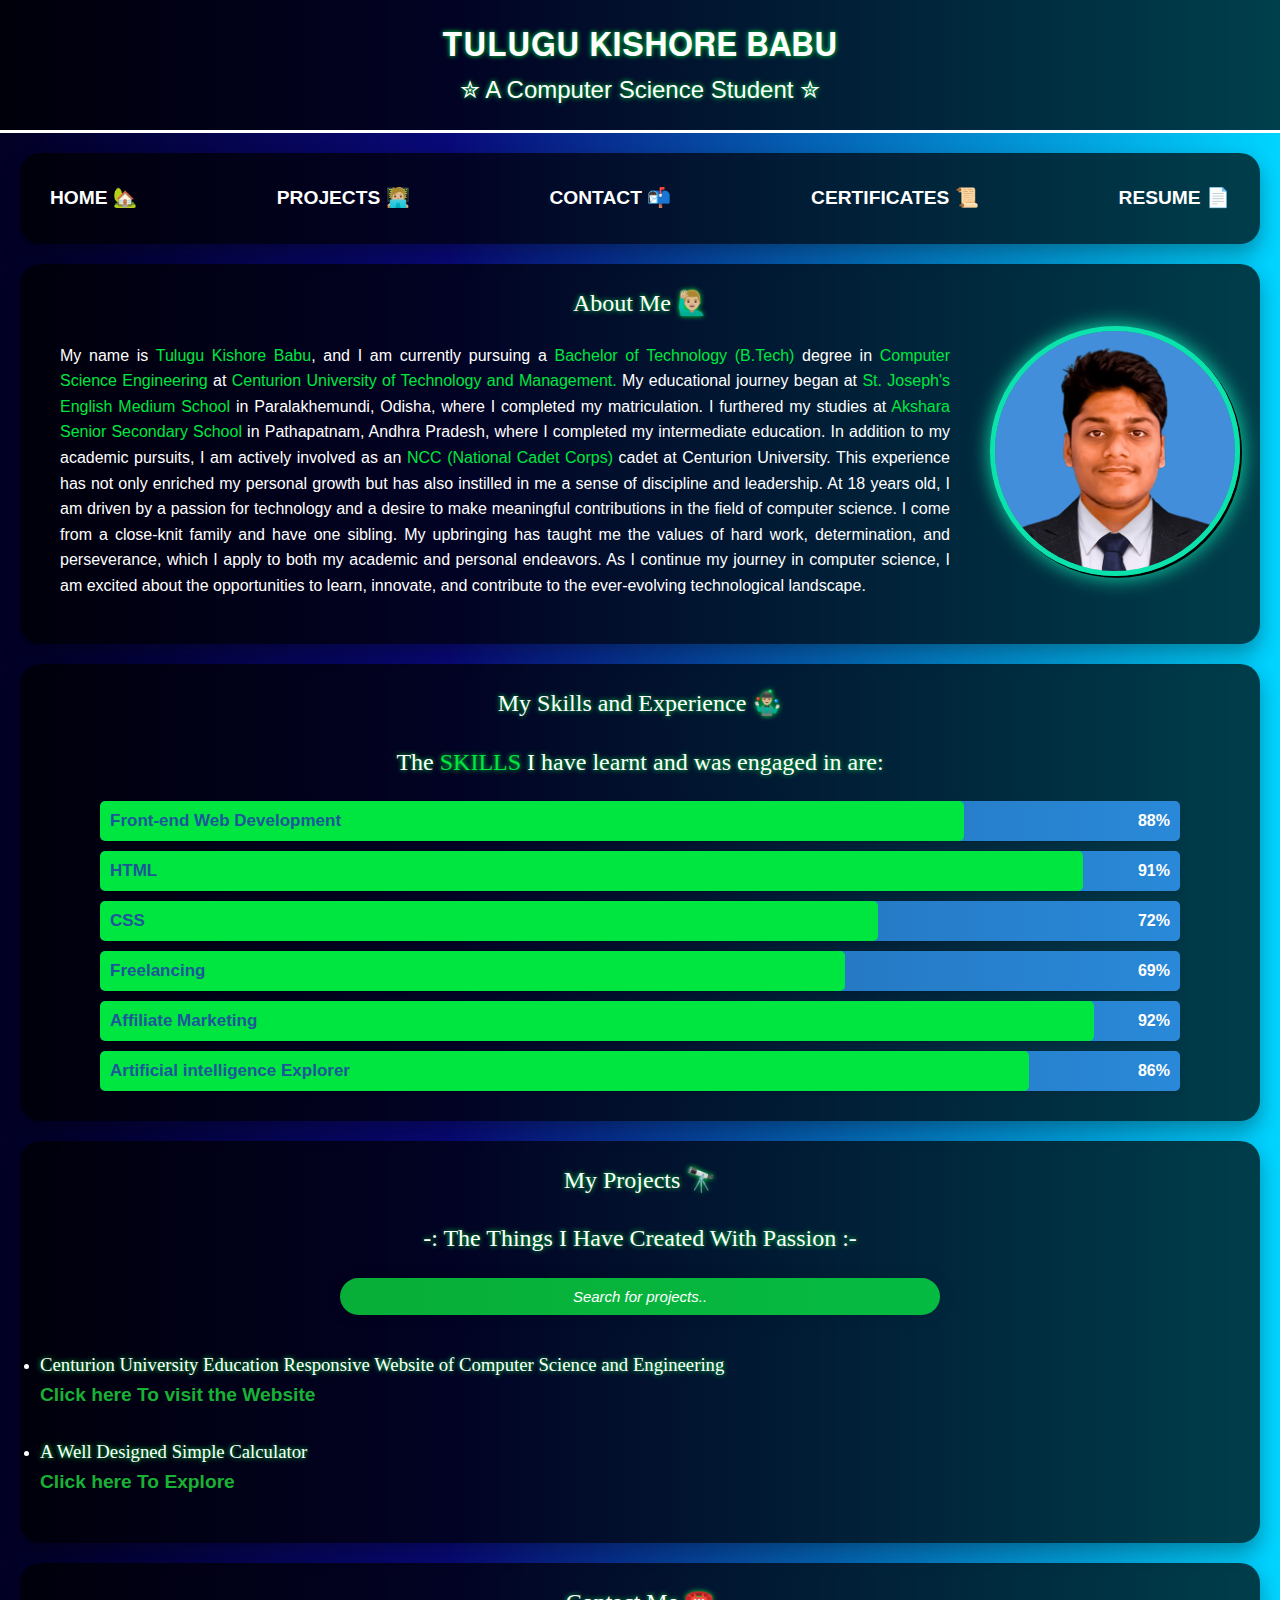
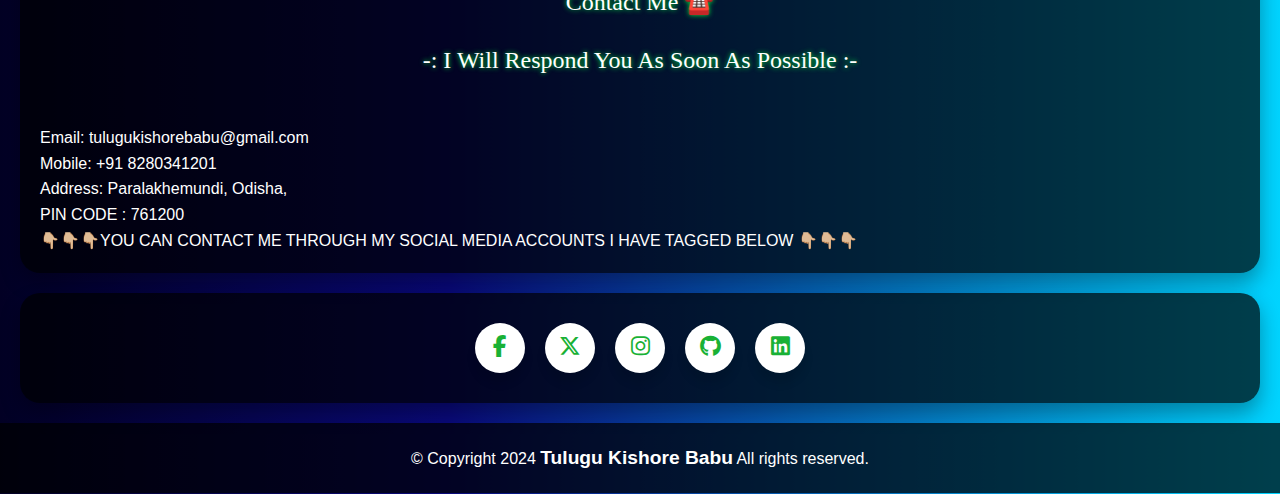
<file: index.html>
<!DOCTYPE html>
<html>
<head>
    <title>Portfolio Showcase</title>
    <link rel='stylesheet' href='https://cdnjs.cloudflare.com/ajax/libs/font-awesome/6.4.2/css/all.min.css'><link rel="stylesheet" href="./styles.css">
    <link rel="icon" type="img.png" href="kb7icon.png" >
    <meta charset="UTF-8">
    <meta name="viewport" content="width=device-width, initial-scale=1.0">
</head>
<body>
    <header>
        <h1 title="Name">𝐓𝐔𝐋𝐔𝐆𝐔 𝐊𝐈𝐒𝐇𝐎𝐑𝐄 𝐁𝐀𝐁𝐔</h1>
        <p title="profession">✮ A Computer Science Student ✮</p>
    </header>
    <section>
    <nav>
        <ul>
            <li><a href="#index">HOME 🏡</a></li>
            <li><a href="#projects">PROJECTS 🧑🏼‍💻</a></li>
            <li><a href="#contact">CONTACT 📬</a></li>
            <li><a href="certificates.html">CERTIFICATES 📜</a></li>
            <li><a href="./resume.pdf" target="_blank" rel="noopener noreferrer">RESUME 📄</a></li>
        </ul>
    </nav>
    </section>
    <section id="index">
        <h2 class="chart-title">About Me 🙋🏼‍♂️</h2>
        <div class="about-content">
        <p style="text-align: justify;">
            My name is <span class="highlight">Tulugu Kishore Babu</span>, and I am currently pursuing a <span class="highlight">Bachelor of Technology (B.Tech)</span> degree in <span class="highlight">Computer Science Engineering</span> at <span class="highlight">Centurion University of Technology and Management.</span> My educational journey began at <span class="highlight">St. Joseph's English Medium School</span> in Paralakhemundi, Odisha, where I completed my matriculation. I furthered my studies at <span class="highlight">Akshara Senior Secondary School</span> in Pathapatnam, Andhra Pradesh, where I completed my intermediate education.

In addition to my academic pursuits, I am actively involved as an <span class="highlight">NCC (National Cadet Corps)</span> cadet at Centurion University. This experience has not only enriched my personal growth but has also instilled in me a sense of discipline and leadership. At 18 years old, I am driven by a passion for technology and a desire to make meaningful contributions in the field of computer science.

I come from a close-knit family and have one sibling. My upbringing has taught me the values of hard work, determination, and perseverance, which I apply to both my academic and personal endeavors. As I continue my journey in computer science, I am excited about the opportunities to learn, innovate, and contribute to the ever-evolving technological landscape.
        </p>
        <img class="profile-image" src="KB7.png" alt="Image" style="float:right; margin-bottom: 50;" width="250" height="300">
        </div>
        <br>
    </section>
    <section>
          <div class="chart-container">
            <h2 class="chart-title">My Skills and Experience 🤹🏼‍♂️</h2>
            <h3 class="chart-title">The <span class="highlight">SKILLS</span> I have learnt and was engaged in are:</h3>
    
            <div class="bar">
                <div class="bar-fill" style="--percentage: 80%;"></div>
                <div class="bar-label">Front-end Web Development</div>
                <div class="bar-percentage">88%</div>
            </div>
    
            <div class="bar">
                <div class="bar-fill" style="--percentage: 91%;"></div>
                <div class="bar-label">HTML</div>
                <div class="bar-percentage">91%</div>
            </div>
    
            <div class="bar">
                <div class="bar-fill" style="--percentage: 72%;"></div>
                <div class="bar-label">CSS</div>
                <div class="bar-percentage">72%</div>
            </div>
    
            <div class="bar">
                <div class="bar-fill" style="--percentage: 69%;"></div>
                <div class="bar-label">Freelancing</div>
                <div class="bar-percentage">69%</div>
            </div>
    
            <div class="bar">
                <div class="bar-fill" style="--percentage: 92%;"></div>
                <div class="bar-label">Affiliate Marketing</div>
                <div class="bar-percentage">92%</div>
            </div>
    
            <div class="bar">
                <div class="bar-fill" style="--percentage: 86%;"></div>
                <div class="bar-label">Artificial intelligence Explorer</div>
                <div class="bar-percentage">86%</div>
            </div>
        </div>
      </section>   
  <section>
  <h1 id="projects" class="chart-title">My Projects 🔭</h1>
  <h2 class="chart-title">-: The Things I Have Created With Passion :-</h2>
  <input title="Search your idea" id="searchInput" onkeyup="filterProjects()" placeholder="Search for projects.." >
  <ul id="projectList">
      <br>
      <li>
          <h3>Centurion University Education Responsive Website of Computer Science and Engineering</h3>
          <a title="Open website" href="https://educationresponsivecutm.onrender.com">Click here To visit the Website</a>
      </li>
      <br>
      <li>
        <h3>A Well Designed Simple Calculator</h3>
        <a title="Open Calculator" href="https://kb7-calculator.onrender.com">Click here To Explore</a>
    </li>
    <br>
  </ul>
  </section>
      <section>
          <h2 id="contact" class="chart-title">Contact Me ☎️</h2>
          <h3 class="chart-title">-: I Will Respond You As Soon As Possible :-</h3>
          <br>
          <p>Email: tulugukishorebabu@gmail.com</p>
          <p>Mobile: +91 8280341201</p>
          <p>Address: Paralakhemundi, Odisha, <br> PIN CODE : 761200</p>
          <p>👇🏼👇🏼👇🏼YOU CAN CONTACT ME THROUGH MY SOCIAL MEDIA ACCOUNTS I HAVE TAGGED BELOW 👇🏼👇🏼👇🏼</p>
      </section>
      <section>
          <ul class="wrapper">
              <li class="icon facebook" >
                <span class="tooltip">Facebook</span>
                <a href="https://www.facebook.com/kishorebabu07/" target="_blank" rel="noopener noreferrer">
                <span><i class="fab fa-facebook-f"></i></span>
                </a>
              </li>
              <li class="icon twitter">
                <span class="tooltip">Twitter</span>
                <a href="https://twitter.com/kb7474906971165?t=0Q68UBaMErNhYI8lh1wDPA&s=08" target="_blank" rel="noopener noreferrer">
                <span><i class="fab fa-x-twitter"></i></span>
                </a>
              </li>
              <li class="icon instagram">
                <span class="tooltip">Instagram</span>
                <a href="https://www.instagram.com/kb7.empowers?igsh=NTc4MTIwNjQ2YQ==" target="_blank" rel="noopener noreferrer">
                <span><i class="fab fa-instagram"></i></span>
                </a>
              </li>
              <li class="icon github">
                <span class="tooltip">Github</span>
                <a href="https://github.com/KishoreBabu7" target="_blank" rel="noopener noreferrer">
                <span><i class="fab fa-github"></i></span>
                </a>
              </li>
              <li class="icon linkedin">
                <span class="tooltip">Linkedin</span>
                <a href="https://www.linkedin.com/in/kishorebabu-tulugu" target="_blank" rel="noopener noreferrer">
                <span><i class="fab fa-linkedin"></i></span>
                </a>
              </li>
            </ul>
      </section>
      <footer>
        <p>&copy; Copyright 2024 <a href="https://www.linkedin.com/in/kishorebabu-tulugu/">Tulugu Kishore Babu</a> All rights reserved.</p>
    </footer>
    <script>
        let docTitle = document.title;
        window.addEventListener('blur', () => {
            document.title = 'Why You went? come back!😒';
        })
        window.addEventListener('focus', () => {
            document.title=docTitle;
        })
    </script>

</body>
</html>
</file>
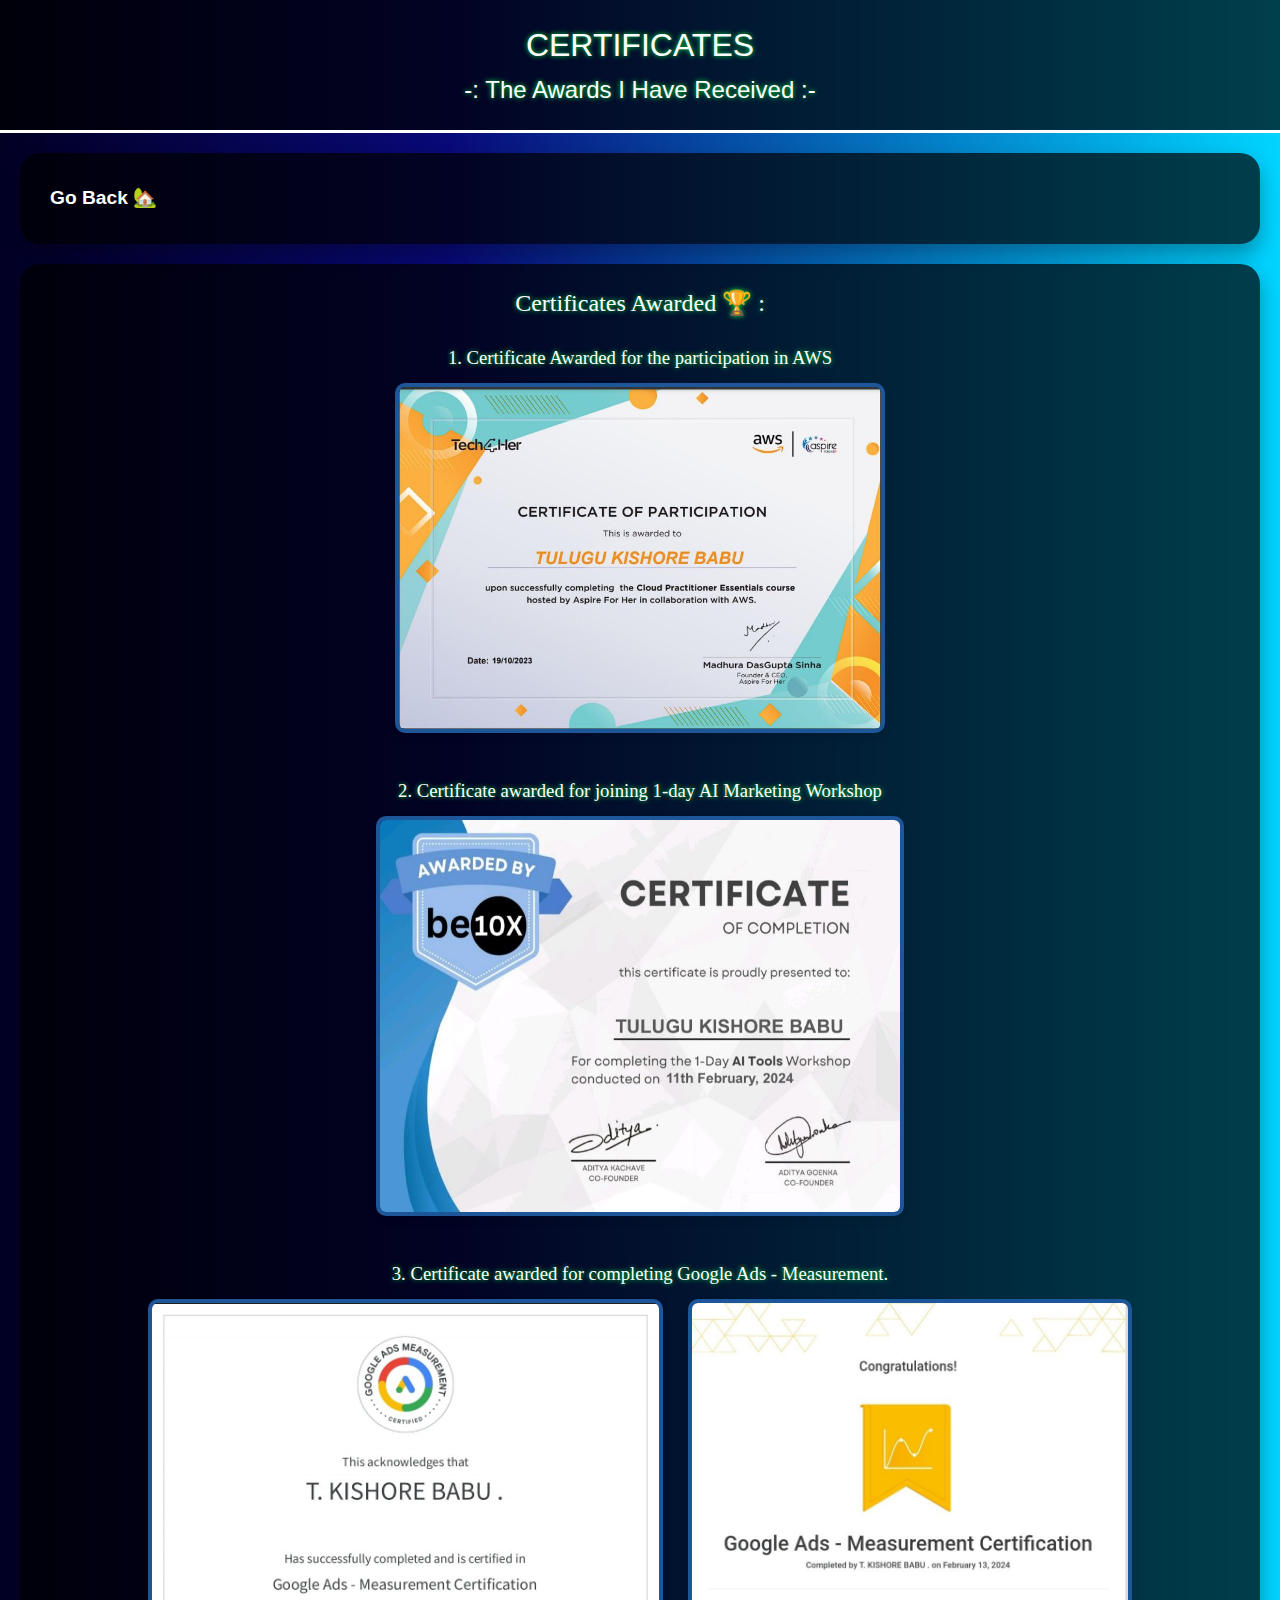
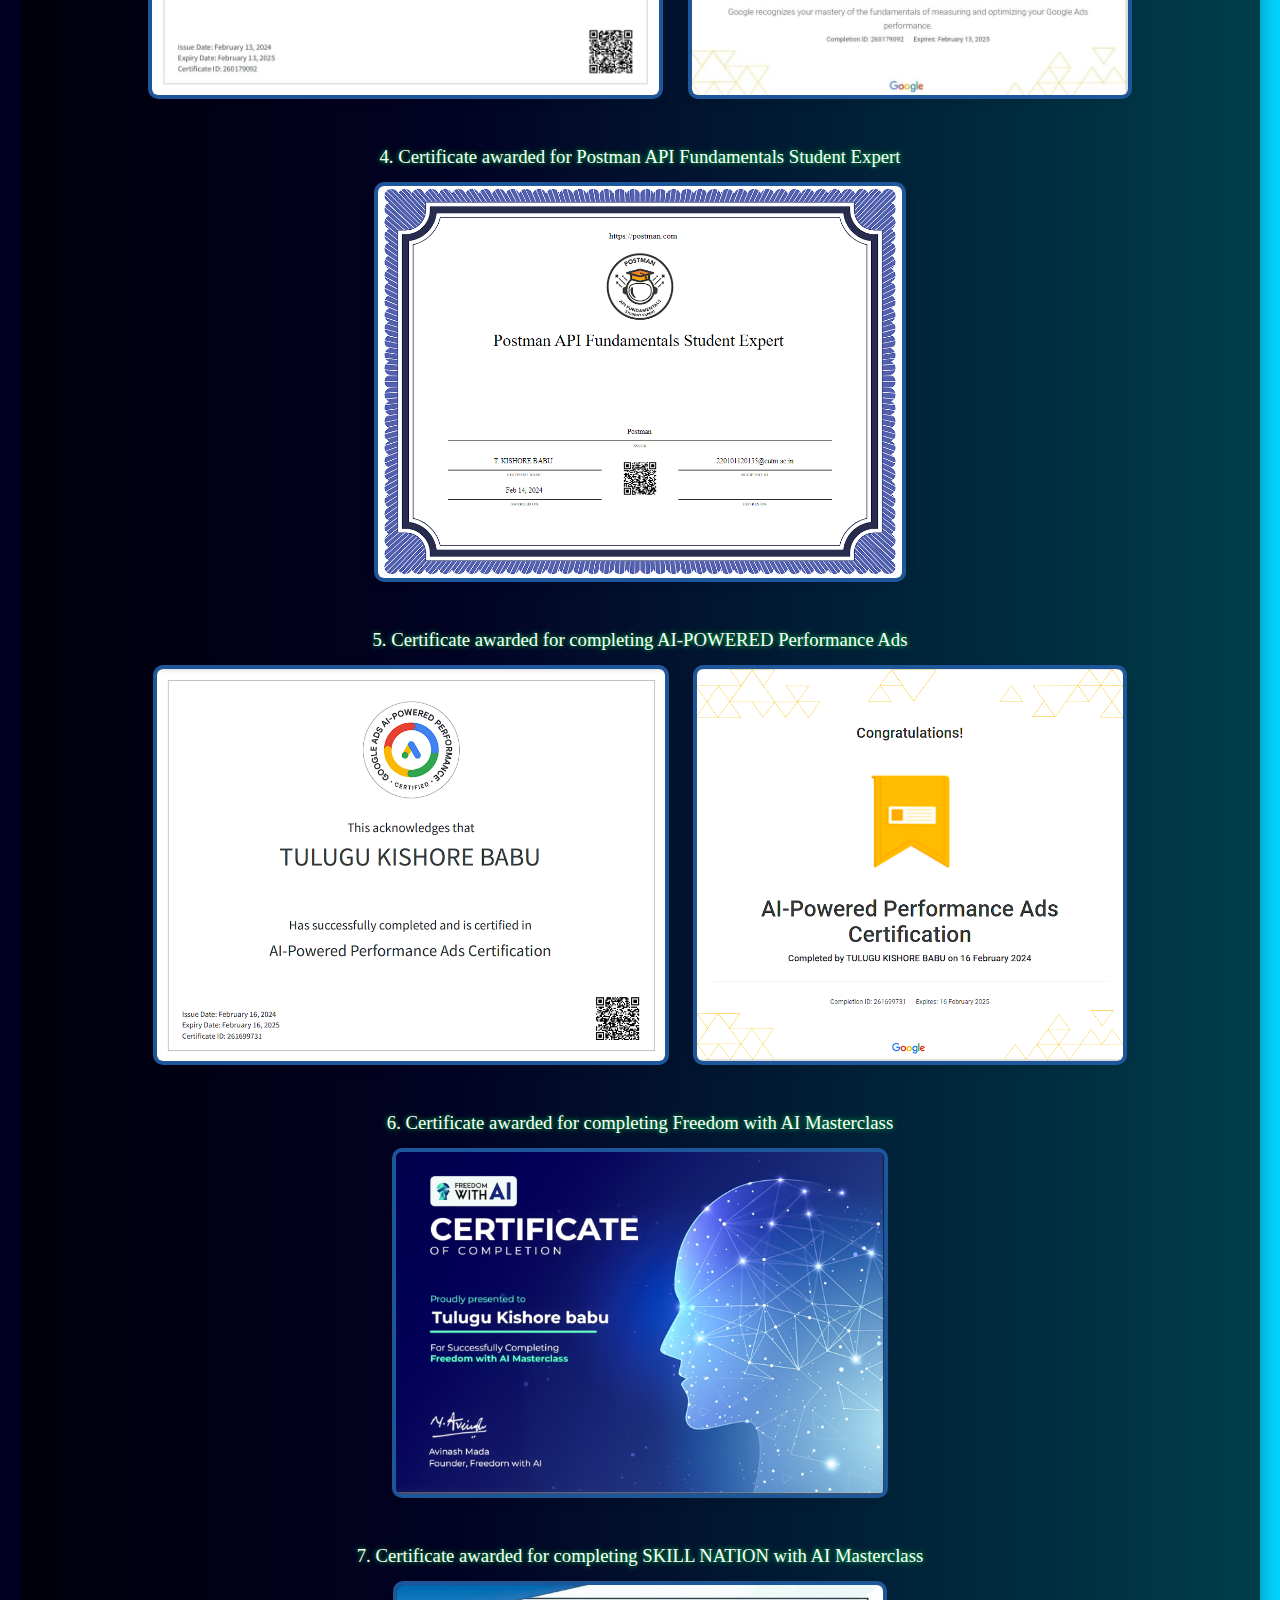
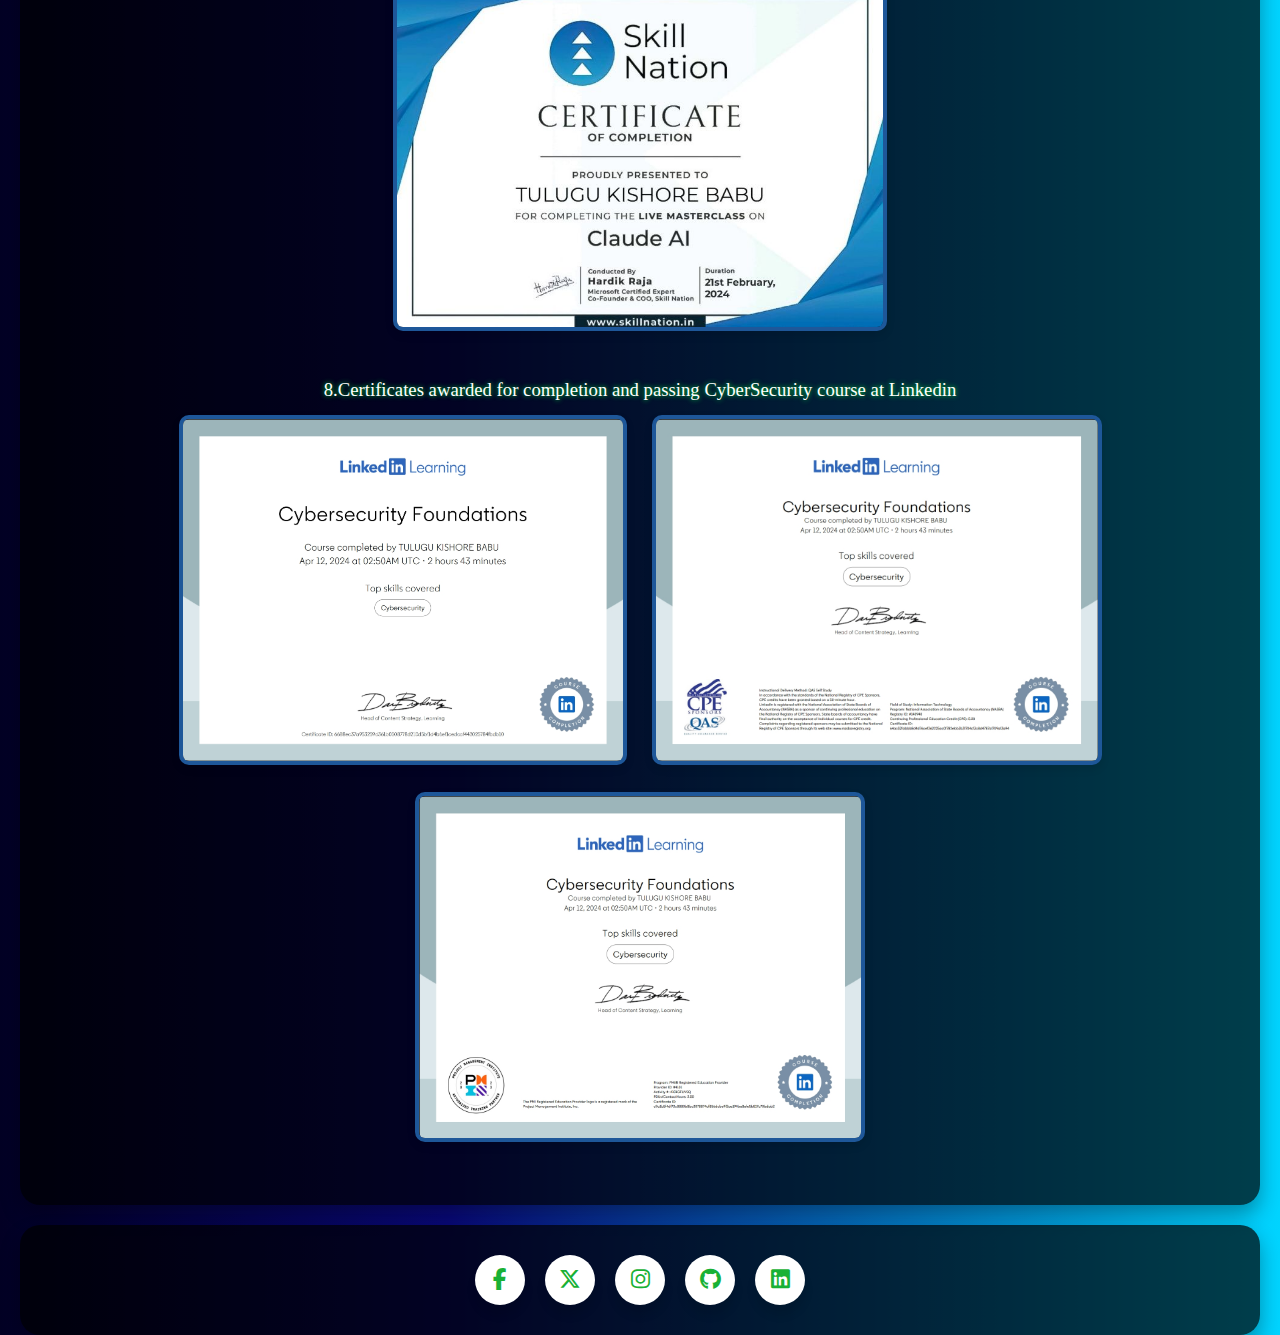
<file: certificates.html>
<!DOCTYPE html>
<html>
<head>
    <title>Portfolio Showcase</title>
    <link rel='stylesheet' href='https://cdnjs.cloudflare.com/ajax/libs/font-awesome/6.4.2/css/all.min.css'><link rel="stylesheet" href="./styles.css">
    <link rel="icon" type="img.png" href="kb7icon.png" >
    <style>
      body, html {
          margin: 0;
          padding: 0;
          height: 100%;
      }

      .container {
          display: flex;
          justify-content: center;
          align-items: center;
          height: 100%;
      }

      section {
          text-align: center;
      }

      img {
          margin-bottom: 20px;
      }
  </style>
</head>
<body>
  <header>
    <h1 title="Name">CERTIFICATES</h1>
    <p title="profession">-: The Awards I Have Received :-</p>
  </header>
    <section>
    <nav>
        <ul>
            <li><a href="index.html">Go Back 🏡</a></li>
        </ul>
    </nav>
    </section>
    <section>
        <h2 class="chart-title">Certificates Awarded 🏆 :</h2>
        <h3>1. Certificate Awarded for the participation in AWS</h3>
        <img class="certificate-img" src="certificates/certificate of aws.jpeg" height="350" >
        <br>
        <br>
        <h3>2. Certificate awarded for joining 1-day AI Marketing Workshop</h3>
        <img class="certificate-img" src="certificates/certificate of ai.jpeg" height="400">
        <br>
        <br>
        <h3>3. Certificate awarded for completing Google Ads - Measurement.</h3>
        <img class="certificate-img" src="certificates/certificate of google ads.jpeg" height="400">
        <img class="certificate-img" src="certificates/certificate of google ads1.jpeg" height="400">
        <br>
        <br>
        <h3>4. Certificate awarded for Postman API Fundamentals Student Expert </h3>
        <img class="certificate-img" src="certificates/certificate of postman api.png" height="400">
        <br>
        <br>
        <h3>5. Certificate awarded for completing AI-POWERED Performance Ads  </h3>
        <img class="certificate-img"  src="certificates/ai-powered ads.png" height="400">
        <img class="certificate-img" src="certificates/ai-powered ads1.png" height="400">
        <br>
        <br>
        <h3>6. Certificate awarded for completing Freedom with AI Masterclass</h3>
        <img class="certificate-img" src="certificates/freedom with ai.jpg" height="350">
        <br>
        <br>
        <h3>7. Certificate awarded for completing SKILL NATION with AI Masterclass</h3>
        <img class="certificate-img" src="certificates/certificate of skillnation.jpeg" height="350">
        <br>
        <br>
        <h3>8.Certificates awarded for completion and passing CyberSecurity course at Linkedin</h3>
        <img class="certificate-img" src="certificates/CyberSecurity-1.jpeg" height="350">
        <img class="certificate-img" src="certificates/CyberSecurity-2.jpeg" height="350">
        <img class="certificate-img" src="certificates/CyberSecurity-3.jpeg" height="350">
        <br>
        <br>
    </section>
    <section>
        <ul class="wrapper">
            <li class="icon facebook" >
              <span class="tooltip">Facebook</span>
              <a href="https://www.facebook.com/kishorebabu07/" target="_blank" rel="noopener noreferrer">
              <span><i class="fab fa-facebook-f"></i></span>
              </a>
            </li>
            <li class="icon twitter">
              <span class="tooltip">Twitter</span>
              <a href="https://twitter.com/kb7474906971165?t=0Q68UBaMErNhYI8lh1wDPA&s=08" target="_blank" rel="noopener noreferrer">
              <span><i class="fab fa-x-twitter"></i></span>
              </a>
            </li>
            <li class="icon instagram">
              <span class="tooltip">Instagram</span>
              <a href="https://www.instagram.com/kb7.empowers?igsh=NTc4MTIwNjQ2YQ==" target="_blank" rel="noopener noreferrer">
              <span><i class="fab fa-instagram"></i></span>
              </a>
            </li>
            <li class="icon github">
              <span class="tooltip">Github</span>
              <a href="https://github.com/KishoreBabu7" target="_blank" rel="noopener noreferrer">
              <span><i class="fab fa-github"></i></span>
              </a>
            </li>
            <li class="icon linkedin">
              <span class="tooltip">Linkedin</span>
              <a href="https://www.linkedin.com/in/kishorebabu-tulugu" target="_blank" rel="noopener noreferrer">
              <span><i class="fab fa-linkedin"></i></span>
              </a>
            </li>
          </ul>
    </section>
    <script>
      let docTitle = document.title;
      window.addEventListener('blur', () => {
          document.title = 'Why You went? come back!😒';
      })
      window.addEventListener('focus', () => {
          document.title=docTitle;
      })
  </script>
</body>
</file>
<file: styles.css>
@import url("https://fonts.googleapis.com/css2?family=Poppins&display=swap");
* {
    margin: 0;
    padding: 0;
    box-sizing: border-box;
}

body {
    font-family: 'Roboto', sans-serif;
    line-height: 1.6;
    background: linear-gradient(90deg, rgba(2,0,36,1) 0%, rgba(9,9,121,1) 35%, rgba(0,212,255,1) 100%);
    color: #fff;
    transition: all 0.7s cubic-bezier(0.25, 0.8, 0.25, 1);
}

header {
    background-color: rgba(0, 0, 0, 0.7);
    color: #fff;
    padding: 20px 0;
    text-align: center;
    border-bottom: 3px solid #fff;
    animation: fadeIn 2s;
}

header h1, header h2, header p {
    font-family:Verdana, Geneva, Tahoma, sans-serif;
    color: rgb(255, 255, 255);
    text-shadow: 0 0 5px rgba(0, 230, 64, 1) ;
}

h1, h2, h3 {
    font-family: 'Times New Roman', Times, serif;
    text-shadow: 0 0 5px rgba(0, 230, 64, 1) ;
    font-weight: 300;
    color: #fff;
    transition: all 0.7s cubic-bezier(0.25, 0.8, 0.25, 1);
}

h4{
    font-family: Cambria, Cochin, Georgia, Times, 'Times New Roman', serif;
    text-shadow:0 0 2px rgba(0, 230, 64, 1) ;
}

p {
    margin: 10 10 20px;
    color: #fff;
    text-transform: justify;
    transition: all 0.7s cubic-bezier(0.25, 0.8, 0.25, 1);
}

section {
    padding: 20px;
    background: rgba(0,0,0,0.7);
    border-radius: 20px;
    margin: 20px;
    box-shadow: 0px 10px 20px rgba(0,0,0,0.3);
    transition: all 0.7s cubic-bezier(0.25, 0.8, 0.25, 1);
}

section:hover {
    transform: scale(1.01);
    box-shadow: 0px 20px 30px rgba(0,0,0,0.5);
}

section p {
    animation: fadeIn 1s ease-in;
}

section img { 
    border: 3px solid #fff; 
    box-shadow: 2px 2px #000; 
    transition: transform 0.7s cubic-bezier(0.25, 0.8, 0.25, 1);
}

.about-content {
    display: flex;
    flex-direction: row;
    align-items: center;
    justify-content: space-between;
    transition: all 0.7s cubic-bezier(0.25, 0.8, 0.25, 1);
}

.about-content p {
    flex: 1;
    margin-left: 20px;
    margin-right: 20px; 
    transition: all 0.7s cubic-bezier(0.25, 0.8, 0.25, 1);
}

.profile-image {
  border-radius: 100%;
  width: auto;
  float: left;
  margin-top: -40px; 
  margin-left: 20px;
  transition: transform 0.7s cubic-bezier(0.25, 0.8, 0.25, 1);
  border: 5px solid #0ce3ac;
  filter: drop-shadow(0 0 10px #0ce3ac); 
  left: 10px;
}

a {
    color: #19b135;
    text-decoration: none;
    border-bottom: 1px solid transparent;
    transition: border-bottom 0.3s, color 0.3s;
    font-size: 1.2em;
    font-weight: bold;
}

a:hover {
    color: #0ce3ac;
    border-bottom: 1px solid #0ce3ac;
}

@keyframes fadeIn {
    0% {opacity: 0;}
    100% {opacity: 1;}
}


.certificate-img {
  border: 4px solid #1e5799; 
  border-radius: 10px; 
  margin: 10px; 
  box-shadow: 0 4px 8px rgba(0, 0, 0, 0.1); 
  transition: transform 0.3s ease; 
}

.certificate-img:hover {
  transform: scale(1.05);
  box-shadow: 0 0 20px rgba(0, 255, 0, 0.5); 
  transition: transform 0.3s ease, box-shadow 0.3s ease; 
}



#searchInput {
  font-size: 15px;
  width: 50%;
  padding: 10px;
  margin: 10px auto;
  border: none;
  border-radius: 20px;
  outline: none;
  box-shadow: 0 0 15px 4px rgba(0, 0, 0, 0.06);
  background: linear-gradient(90deg, rgb(8, 174, 55) 0%, rgb(5, 187, 66) 100%);
  color: #fff;
  transition: all 0.5s ease;
  text-align: center; 
  display: block;
  margin-left: auto;
  margin-right: auto; 
}

#searchInput::placeholder {
  color: #fff;
  font-style: oblique;
  font-size: 15px; 
}

#searchInput:focus {
  box-shadow: 0 0 15px 4px rgba(13, 64, 147, 0.7);
}

.highlight {
    color: rgba(0, 230, 64, 1);
}

.wrapper {
  display: flex;
  justify-content: center; 
  list-style: none;
}

.wrapper .icon {
  position: relative;
  background: #ffffff;
  color: #000;
  border-radius: 50%;
  padding: 15px;
  margin: 10px;
  width: 50px;
  height: 50px;
  font-size: 18px;
  display: flex;
  justify-content: center; 
  align-items: center; 
  flex-direction: column;
  box-shadow: 0 10px 10px rgba(0, 0, 0, 0.1);
  cursor: pointer;
  transition: all 0.2s cubic-bezier(0.68, -0.55, 0.265, 1.55);
}

.wrapper .tooltip {
  position: absolute;
  top: 0;
  font-size: 14px;
  background: #ffffff;
  color: #ffffff;
  padding: 5px 8px;
  border-radius: 5px;
  box-shadow: 0 10px 10px rgba(0, 0, 0, 0.1);
  opacity: 0;
  pointer-events: none;
  transition: all 0.3s cubic-bezier(0.68, -0.55, 0.265, 1.55);
}

.wrapper .tooltip::before {
  position: absolute;
  content: "";
  height: 8px;
  width: 8px;
  background: #ffffff;
  bottom: -3px;
  left: 50%;
  transform: translate(-50%) rotate(45deg);
  transition: all 0.3s cubic-bezier(0.68, -0.55, 0.265, 1.55);
}

.wrapper .icon:hover .tooltip {
  top: -45px;
  opacity: 1;
  visibility: visible;
  pointer-events: auto;
}

.wrapper .icon:hover span,
.wrapper .icon:hover .tooltip {
  text-shadow: 0px -1px 0px rgba(0, 0, 0, 0.1);
}

.wrapper .facebook:hover,
.wrapper .facebook:hover .tooltip,
.wrapper .facebook:hover .tooltip::before {
  background: #1877f2;
  color: #ffffff;
}

.wrapper .twitter:hover,
.wrapper .twitter:hover .tooltip,
.wrapper .twitter:hover .tooltip::before {
  background: #222222;
  color: #ffffff;
}

.wrapper .instagram:hover,
.wrapper .instagram:hover .tooltip,
.wrapper .instagram:hover .tooltip::before {
  background: #e4405f;
  color: #ffffff;
}

.wrapper .github:hover,
.wrapper .github:hover .tooltip,
.wrapper .github:hover .tooltip::before {
  background: #833ab4;
  color: #ffffff;
}

.wrapper .linkedin:hover,
.wrapper .linkedin:hover .tooltip,
.wrapper .linkedin:hover .tooltip::before {
  background: #1934ac;
  color: #ffffff;
}

nav ul {
    display: flex;
    justify-content: space-between;
    list-style-type: none;
    flex-direction: row;
}

nav ul li {
    display: inline;
}

nav ul li a {
    display: inline-block;
    position: relative;
    text-decoration: none;
    color: #ffffff;
    padding: 10px;
    transition: color 0.5s;
}

nav ul li a::after {
    content: '';
    position: absolute;
    width: 0;
    height: 2px;
    background: #ffffff;
    transition: width .3s;
    bottom: 0;
    left: 50%;
}

nav ul li a:hover {
    color: #ffffff;
}

nav ul li a:hover::after {
    width: 100%;
    left: 0;
}
.container {
    width: 70%;
    margin: 20px auto;
    background: linear-gradient(to right, #0052D4, #4DD0E1);
    padding: 30px;
    border-radius: 10px;
    box-shadow: 0 4px 8px 0 rgba(0,0,0,0.2);
    animation: floatIn 1s;
}

@keyframes floatIn {
    0% {
        transform: translateY(100px);
        opacity: 0;
    }

    100% {
        transform: translateY(0);
        opacity: 1;
    }
}

.chart-title {
  text-align: center;
  font-size: 24px;
  margin-bottom: 20px;
  color: #ffffff;
}

.bar {
  background: linear-gradient(to right, #1e5799 0%, #2989d8 100%);
  border-radius: 5px;
  margin-left: 5%;
  margin-bottom: 10px;
  overflow: hidden;
  position: relative;
  height: 40px;
  width: 90%;
  box-shadow: 0 2px 4px rgba(0, 0, 0, 0.1); 
  transition: all 0.3s ease; 
}


.bar:hover {
  transform: scale(1.05); 
  box-shadow: 0 4px 8px rgba(0, 0, 0, 0.2); 
}

.bar-fill {
  height: 100%;
  width: var(--percentage);
  background-color: rgba(0, 230, 64, 1);
  position: absolute;
  top: 0;
  left: 0;
  animation: fillAnimation 2s ease-out forwards;
  border-radius: 5px; 
}

.bar-label {
  position: absolute;
  top: 50%;
  transform: translateY(-50%);
  left: 10px;
  color: #1e5799;
  font-size: 17px;
  font-weight: bold;
  font-family: 'Arial', sans-serif; 
}

.bar-percentage {
  position: absolute;
  top: 50%;
  transform: translateY(-50%);
  right: 10px;
  color: #fff;
  font-size: 16px;
  font-weight: bold;
  font-family: 'Arial', sans-serif; 
}

@keyframes fillAnimation {
  0% {
    width: 0;
    opacity: 0;
    background-color: rgba(0, 230, 64, 0.5);
  }
  50% {
    opacity: 0.8;
    background-color: rgba(0, 230, 64, 0.8);
  }
  100% {
    width: var(--percentage);
    opacity: 1;
    background-color: rgba(0, 230, 64, 1);
  }
}


@media only screen and (min-width: 768px) {
  .about-content {
      display: flex;
      justify-content: space-between;
      align-items: center;
  }

  .profile-image-container {
      order: 2; 
  }

  .profile-image {
      width: 250px; 
      height: auto;
  }
}


@media only screen and (max-width: 767px) {
  .about-content {
      flex-direction: column-reverse; 
      align-items: center;
  }

  .profile-image-container {
      order: 1; 
  }

  .profile-image {
    margin-top: 20px;
      margin-bottom: 20px;
  }
}

@media only screen and (max-width: 767px) {
  nav ul {
      flex-direction: column; 
      align-items: center; 
  }

  nav ul li {
      display: block; 
      margin-bottom: 10px; 
  }
}

@keyframes glow {
  0% {
    text-shadow: 0 0 10px rgba(0,255,0,0.7); 
  }
  50% {
    text-shadow: 0 0 20px rgba(0,255,0,0.9); 
  }
  100% {
    text-shadow: 0 0 10px rgba(0,255,0,0.7); 
  }
}

header p {
  text-align: center;
  font-size: 24px;
  color: #fff;
  animation: glow 3s ease-in-out infinite; 
}

footer {
  background-color: rgba(0, 0, 0, 0.7);
  text-align: center;
  height: 70px;
}

footer a {
  color: white;
  text-decoration: none;
}

footer a:hover {
  color: #fff;
  animation: animate3 1s ease-in-out infinite alternate;
}

footer p {
  line-height: 70px;
}
</file>
